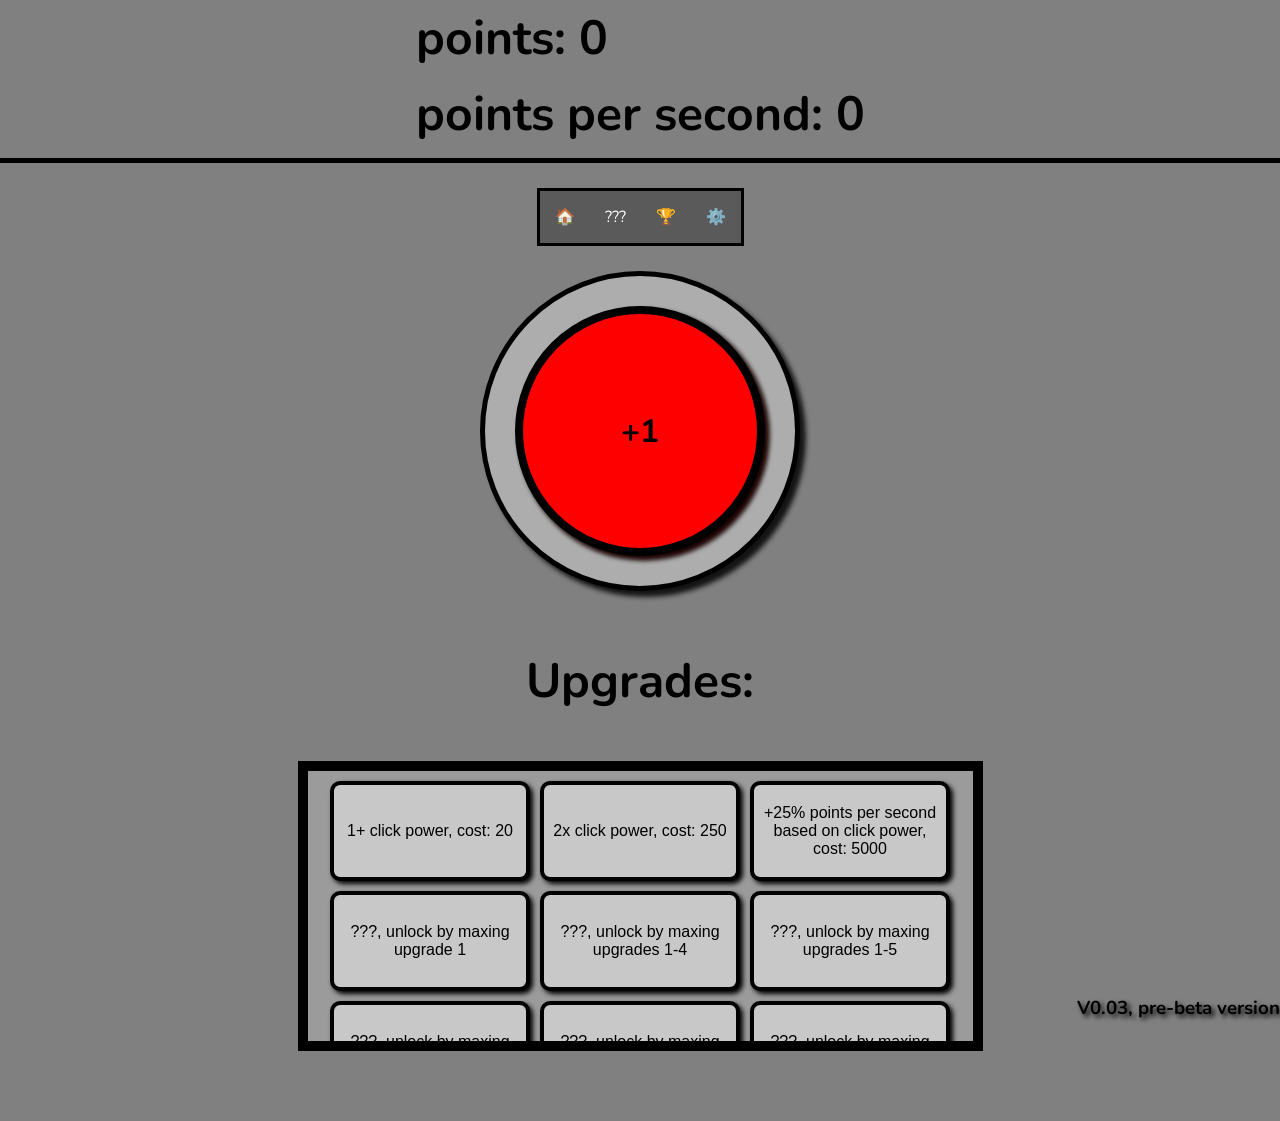
<file: index.html>
<!doctype html>
<html lang="en">
  <head>
    <meta charset="UTF-8" />
    <meta name="viewport" content="width=device-width, initial-scale=1.0" />
    <link rel="stylesheet" href="style.css" />
    <link
      href="https://fonts.googleapis.com/css2?family=Nunito:wght@400;700;900&display=swap"
      rel="stylesheet"
    />
    <title>Clicker Game | Home</title>
  </head>
  <body class="body">
    <div class="containernumber">
      <h1 id="number">points: 0</h1>
      <h1 id="pointsPerSecond">points per second: 0</h1>
    </div>
    <hr class="separation" />
    <nav>
      <ul>
        <li><a href="index.html">🏠</a></li>
        <li><a href="prestige.html" id="prestigeTab">???</a></li>
        <li><a href="acheivements.html">🏆</a></li>
        <li><a href="settings.html">⚙️</a></li>
      </ul>
    </nav>
    <div class="bgbutton">
      <button id="button">
        <h1 id="power">+1</h1>
      </button>
    </div>
    <div class="upgradeLabel">
      <h1 class="upgradeText">Upgrades:</h1>
    </div>
    <div class="upgrades">
      <button class="upgrade" id="upgrade1">1+ click power, cost: 20</button>
      <button class="upgrade" id="upgrade2">2x click power, cost: 250</button>
      <button class="upgrade" id="upgrade3">
        +25% points per second based on click power, cost: 5000
      </button>
      <button class="upgrade" id="upgrade4">
        ???, unlock by maxing upgrade 1
      </button>
      <button class="upgrade" id="upgrade5">
        ???, unlock by maxing upgrades 1-4
      </button>
      <button class="upgrade" id="upgrade6">
        ???, unlock by maxing upgrades 1-5
      </button>
      <button class="upgrade" id="upgrade7">
        ???, unlock by maxing upgrades 1-5
      </button>
      <button class="upgrade" id="upgrade8">
        ???, unlock by maxing upgrades 1-7
      </button>
      <button class="upgrade" id="upgrade9">
        ???, unlock by maxing upgrades 1-8
      </button>
    </div>
    <div class="version">
      <h3 class="versionText">V0.03, pre-beta version</h3>
    </div>
    <script src="script.js"></script>
  </body>
</html>
</file>
<file: style.css>
.body {
  background-color: grey;
  font-family: "Nunito", sans-serif;
  margin: 0px;
}
.separation {
  height: 5px;
  background-color: black;
  border: 0px;
}
nav {
  margin-top: 25px;
  margin-bottom: 25px;
  display: flex;
  justify-content: center;
  align-items: center;
}
nav ul {
  list-style: none;
  background-color: rgb(90, 90, 90);
  padding: 0px;
  margin: 0px;
  overflow: hidden;
  border: 3px solid black;
}
nav a {
  color: white;
  text-decoration: none;
  padding: 15px;
  display: block;
  text-align: center;
}
nav a:hover {
  background-color: rgb(70, 70, 70);
}
nav li {
  float: left;
}
.containernumber {
  display: grid;
  justify-content: center;
  grid-template-columns: 1;
  height: 150px;
}
.containerPrestigeNumber {
  display: flex;
  justify-content: center;
  height: 75px;
}
#comingSoon {
  display: flex;
  justify-content: center;
  align-items: center;
  margin-top: 100px;
}
#comingSoonText {
  font-size: 100px;
}
#number {
  margin: 5px;
  font-size: xxx-large;
}
#pointsPerSecond {
  margin: 5px;
  font-size: xxx-large;
}
#prestigeNumber {
  margin: 5px;
  color: rgb(0, 220, 220);
  font-size: xxx-large;
}
.bgbutton {
  margin: auto;
  box-shadow: 6px 6px 5px rgb(20, 20, 20);
  height: 250px;
  width: 250px;
  border: 5px solid black;
  border-radius: 50%;
  background-color: rgb(173, 173, 173);
  padding: 30px;
}
#button {
  width: 250px;
  height: 250px;
  box-shadow:
    4px 4px 5px rgb(30, 0, 0),
    4px 4px 5px rgba(10, 10, 10, 0.5);
  border: 8px solid black;
  border-radius: 50%;
  background-color: red;
  font-size: xx-large;
  font-family: "Nunito", sans-serif;
  font-weight: bolder;
  padding: 10px;
}
#button:active {
  background-color: rgb(150, 0, 0);
  box-shadow:
    2px 2px 5px rgb(30, 0, 0),
    3px 3px 5px rgba(10, 10, 10, 0.5);
}
.upgradeLabel {
  display: flex;
  justify-content: center;
  margin-top: 25px;
}
.upgradeText {
  font-size: xxx-large;
}
.prestigeUpgradeLabel {
  display: flex;
  justify-content: center;
  margin-top: 25px;
}
.prestigeUpgradeText {
  font-size: xxx-large;
}
.upgrades {
  display: grid;
  grid-template-columns: repeat(3, auto);
  justify-content: center;
  gap: 10px;
  height: 250px;
  width: 645px;
  padding: 10px;
  margin: auto;
  align-items: center;
  background-color: rgb(155, 155, 155);
  border: 10px solid black;
  margin-top: 15px;
  overflow: scroll;
  overflow-x: hidden;
}
.prestigeUpgrades {
  display: grid;
  grid-template-columns: repeat(3, auto);
  justify-content: center;
  gap: 10px;
  height: 250px;
  width: 645px;
  padding: 10px;
  margin: auto;
  align-items: top;
  background-color: rgb(0, 162, 255);
  border: 10px solid black;
  margin-top: 15px;
  overflow: scroll;
  overflow-x: hidden;
}
.prestigeUpgrade {
  width: 200px;
  height: 100px;
  border: 4px solid black;
  background-color: rgb(69, 249, 255);
  box-shadow: 3px 3px 5px black;
  font-size: medium;
  border-radius: 10px;
}
.prestigeUpgrade:active {
  background-color: rgb(0, 100, 255);
  box-shadow: 2px 2px 5px black;
}
.delete {
  display: flex;
  justify-content: center;
  margin-top: 150px;
}
#deleteButton {
  background-color: red;
  border: 8px solid black;
  height: 100px;
  width: 200px;
  font-size: xx-large;
  font-weight: bolder;
  box-shadow: 5px 5px 5px black;
}
#deleteButton:active {
  background-color: darkred;
  box-shadow: 2px 2px 5px black;
}
.upgrade {
  height: 100px;
  width: 200px;
  border: 4px solid black;
  background-color: rgb(200, 200, 200);
  box-shadow: 3px 3px 5px black;
  border-radius: 10px;
  font-size: medium;
}
.version {
  display: flex;
  height: 50px;
  justify-content: end;
  align-items: flex-end;
  margin-top: 20px;
}
.upgrade:active {
  background-color: rgb(150, 150, 150);
  box-shadow: 2px 2px 5px black;
}
.versionText {
  text-shadow: 3px 3px 5px black;
  margin-bottom: 100px;
}
.settingsText {
  display: flex;
  justify-content: center;
}
.achtab {
  display: flex;
  justify-content: center;
}
#achTabName {
  font-size: xxx-large;
}
#languageSelector {
  display: block;
  height: 50px;
  width: 200px;
  text-align: center;
  margin: 0 auto;
  margin-top: 100px;
  background-color: lightgrey;
  border: 3px solid black;
  box-shadow: 2px 2px 5px black;
  font-size: large;
}
#acheivementsContainer {
  display: grid;
  grid-template-columns: repeat(5, 1fr);
  width: 620px;
  margin: 0 auto;
}
.acheivement {
  display: flex;
  width: 100px;
  height: 100px;
  margin: 15px;
  border: 5px solid red;
  border-radius: 5px;
  justify-content: center;
  align-items: center;
  font-size: xx-large;
  background-color: black;
  color: grey;
}
#tabName {
  font-size: xxx-large;
}
.prestigeButtonCenter {
  display: flex;
  justify-content: center;
  height: 200px;
  width: 400px;
  margin: 50px auto;
  margin-top: 120px;
}
#prestigeButton {
  height: 200px;
  width: 400px;
  border: 7px solid black;
  background-color: rgb(0, 81, 255);
  box-shadow: 4px 4px 5px black;
  font-size: xx-large;
}
#prestigeButton:active {
  background-color: rgb(0, 0, 255);
  box-shadow: 2px 2px 5px black;
}
</file>
